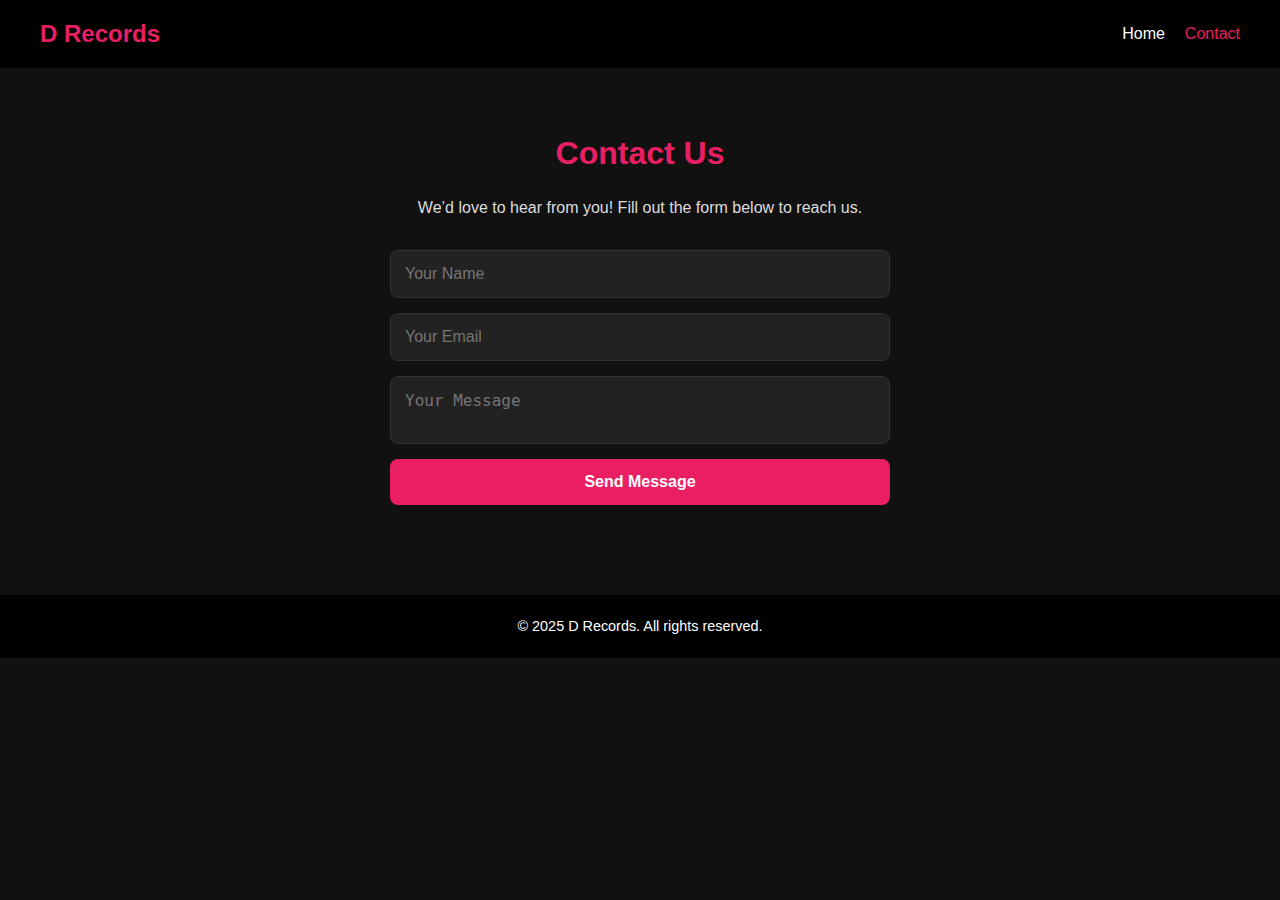
<file: us.html>
<!DOCTYPE html>
<html lang="en">
<head>
  <meta charset="UTF-8">
  <meta name="viewport" content="width=device-width, initial-scale=1.0">
  <title>D Records | Contact</title>
  <link rel="stylesheet" href="css.css">
</head>
<body>
  <!-- Navbar -->
  <header>
    <nav class="navbar">
      <div class="logo">D Records</div>
      <ul class="nav-links">
        <li><a href="index.html">Home</a></li>
        <li><a href="contact.html" class="active">Contact</a></li>
      </ul>
    </nav>
  </header>

  <!-- Contact Section -->
  <section class="contact">
    <h2>Contact Us</h2>
    <p>We’d love to hear from you! Fill out the form below to reach us.</p>

    <form class="contact-form">
      <input type="text" placeholder="Your Name" required>
      <input type="email" placeholder="Your Email" required>
      <textarea placeholder="Your Message" required></textarea>
      <button type="submit">Send Message</button>
    </form>
  </section>

  <!-- Footer -->
  <footer>
    <p>© 2025 D Records. All rights reserved.</p>
  </footer>
</body>
</html>
</file>
<file: css.css>
/* Reset */
* {
  margin: 0;
  padding: 0;
  box-sizing: border-box;
}

/* Body */
body {
  font-family: Arial, sans-serif;
  line-height: 1.6;
  color: #fff;
  background-color: #111;
}

/* Navbar */
.navbar {
  display: flex;
  justify-content: space-between;
  align-items: center;
  background: #000;
  padding: 15px 40px;
}

.logo {
  font-size: 1.5rem;
  font-weight: bold;
  color: #e91e63;
}

.nav-links {
  list-style: none;
  display: flex;
  gap: 20px;
}

.nav-links a {
  text-decoration: none;
  color: #fff;
  font-weight: 500;
  transition: 0.3s;
}

.nav-links a:hover,
.nav-links .active {
  color: #e91e63;
}

/* Hero */
.hero {
  height: 70vh;               /* Flexible height */
  display: flex;
  justify-content: center;
  align-items: center;
  text-align: center;
  background: #222;           /* Solid color (you can replace with an image later) */
  border-bottom: 2px solid #e91e63;
}

.hero-text h1 {
  font-size: 3rem;
  margin-bottom: 15px;
}

.hero-text p {
  margin-bottom: 20px;
  font-size: 1.2rem;
}

.btn {
  background: #e91e63;
  color: #fff;
  padding: 10px 25px;
  border: none;
  border-radius: 25px;
  cursor: pointer;
  text-decoration: none;
  transition: 0.3s;
}

.btn:hover {
  background: #ff4081;
}

/* About */
.about {
  padding: 50px;
  text-align: center;
  background: #222;
}

.about h2 {
  margin-bottom: 20px;
  font-size: 2rem;
  color: #e91e63;
}

/* Contact */
.contact {
  padding: 50px;
  text-align: center;
}

.contact h2 {
  color: #e91e63;
  margin-bottom: 15px;
}

.contact-form {
  max-width: 500px;
  margin: auto;
  display: flex;
  flex-direction: column;
  gap: 15px;
}

.contact-form input,
.contact-form textarea {
  padding: 12px;
  border: none;
  border-radius: 8px;
  outline: none;
}

.contact-form button {
  padding: 12px;
  background: #e91e63;
  color: #fff;
  border: none;
  border-radius: 8px;
  cursor: pointer;
  font-weight: bold;
}

.contact-form button:hover {
  background: #ff4081;
}

/* Footer */
footer {
  text-align: center;
  padding: 20px;
  background: #000;
  margin-top: 30px;
  font-size: 0.9rem;
}
/* Contact Section */
.contact {
  padding: 60px 20px;
  text-align: center;
  background: #111;
}

.contact h2 {
  color: #e91e63;
  font-size: 2rem;
  margin-bottom: 15px;
}

.contact p {
  font-size: 1rem;
  margin-bottom: 30px;
  color: #ddd;
}

/* Contact Form */
.contact-form {
  max-width: 500px;
  margin: auto;
  display: flex;
  flex-direction: column;
  gap: 15px;
}

.contact-form input,
.contact-form textarea {
  padding: 14px;
  border: 1px solid #333;
  border-radius: 8px;
  background: #222;
  color: #fff;
  font-size: 1rem;
  resize: none;
}

.contact-form input:focus,
.contact-form textarea:focus {
  border-color: #e91e63;
  outline: none;
  box-shadow: 0 0 5px #e91e63;
}

.contact-form button {
  padding: 14px;
  background: #e91e63;
  color: #fff;
  border: none;
  border-radius: 8px;
  cursor: pointer;
  font-weight: bold;
  font-size: 1rem;
  transition: 0.3s;
}

.contact-form button:hover {
  background: #ff4081;
}

/* Optional: Add a subtle hero/banner for Contact page */
.contact-hero {
  position: relative;
  height: 40vh;
  display: flex;
  justify-content: center;
  align-items: center;
  background: #222;
  border-bottom: 2px solid #e91e63;
}

.contact-hero h1 {
  font-size: 2.5rem;
  color: #fff;
}
</file>
